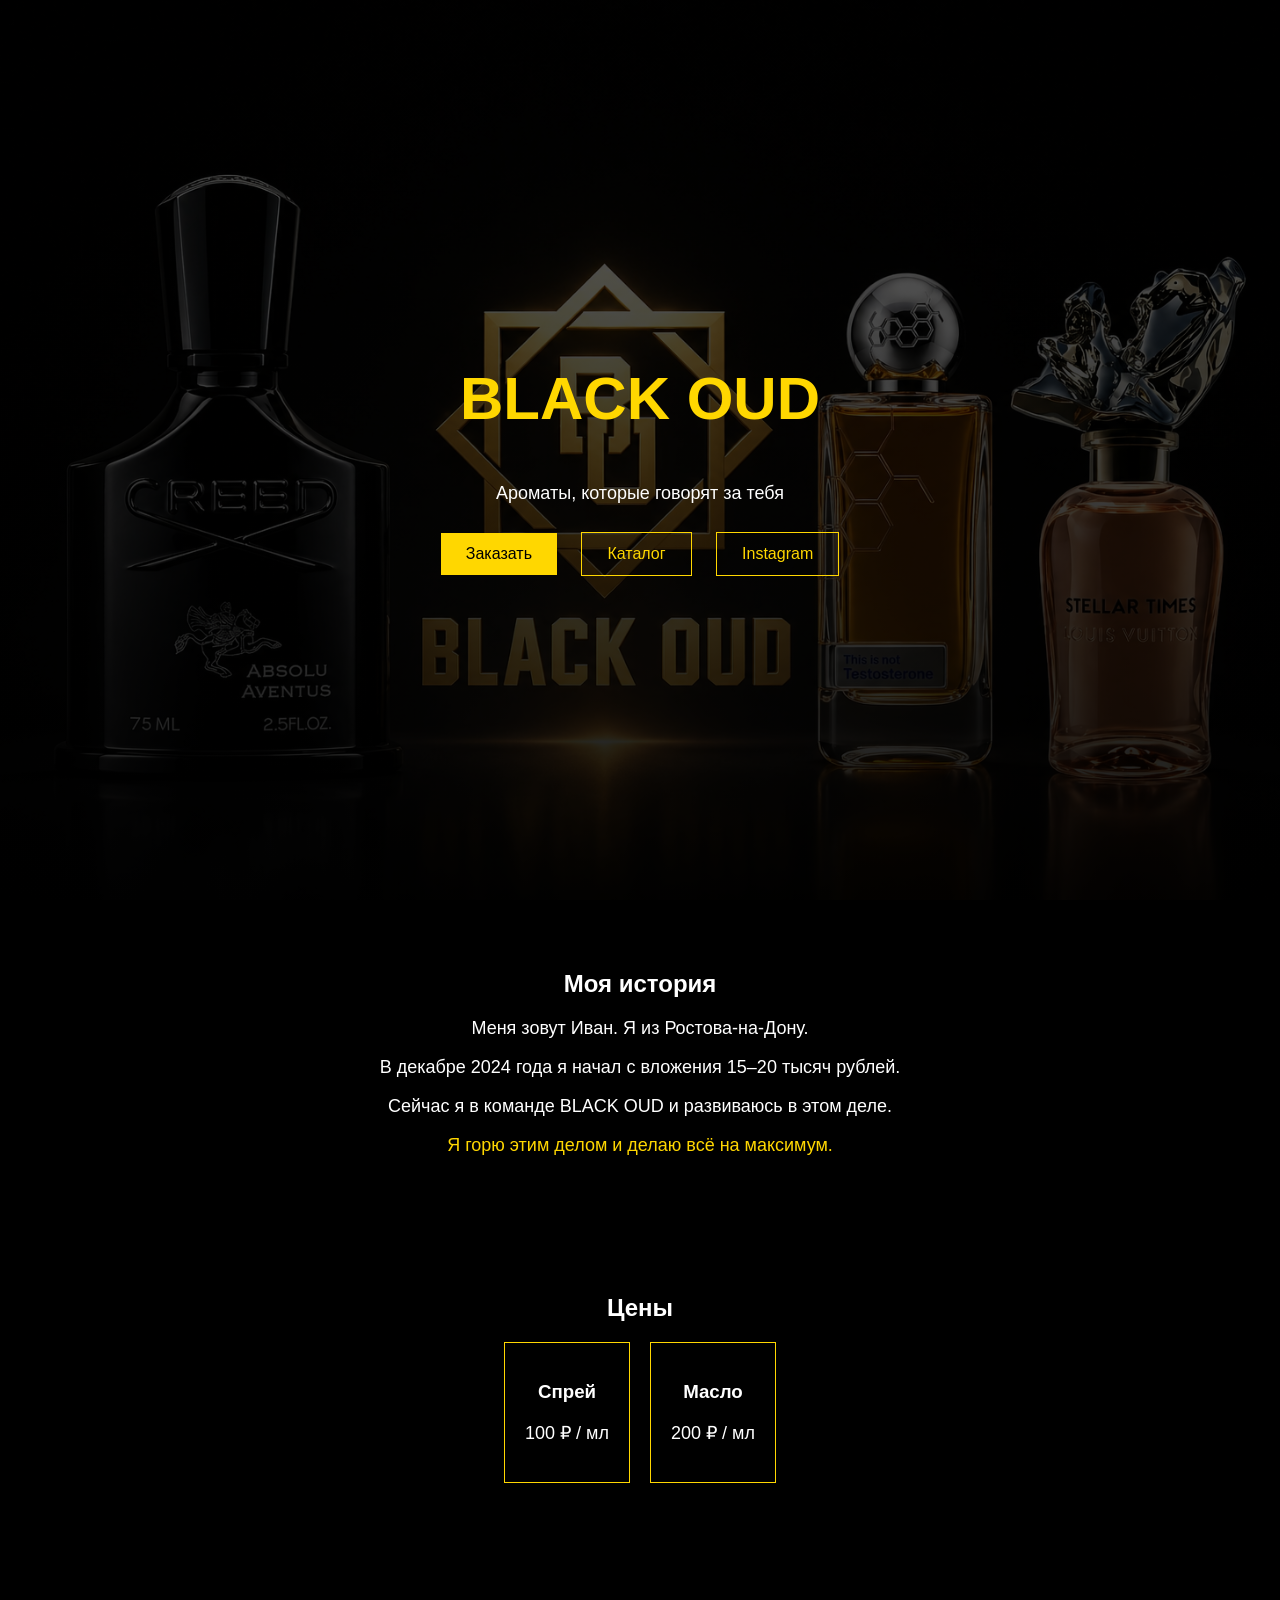
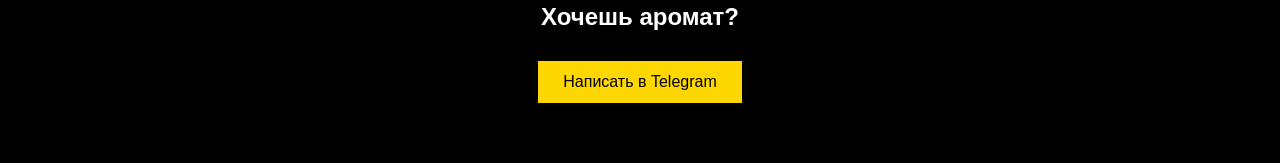
<file: index.html>
<!DOCTYPE html>

<html lang="ru">
<head>
    <meta charset="UTF-8">
    <meta name="viewport" content="width=device-width, initial-scale=1.0">
    <title>BLACK OUD</title>
    <link rel="stylesheet" href="style.css">
</head>
<body>

<section class="hero">
    <div class="overlay">
        <h1>BLACK OUD</h1>
        <p>Ароматы, которые говорят за тебя</p>

        <div class="buttons">
            <a href="https://t.me/aromatoud?text=Привет,%20хочу%20парфюм)" target="_blank" class="btn">Заказать</a>
            <a href="catalog.html" class="btn outline">Каталог</a>
            <a href="https://instagram.com/black_oud_rnd" target="_blank" class="btn outline">Instagram</a>
        </div>
    </div>
</section>

<section class="about">
    <h2>Моя история</h2>
    <p>Меня зовут Иван. Я из Ростова-на-Дону.</p>
    <p>В декабре 2024 года я начал с вложения 15–20 тысяч рублей.</p>
    <p>Сейчас я в команде BLACK OUD и развиваюсь в этом деле.</p>
    <p class="highlight">Я горю этим делом и делаю всё на максимум.</p>
</section>

<section class="prices">
    <h2>Цены</h2>
    <div class="price-box">
        <div class="card">
            <h3>Спрей</h3>
            <p>100 ₽ / мл</p>
        </div>
        <div class="card">
            <h3>Масло</h3>
            <p>200 ₽ / мл</p>
        </div>
    </div>
</section>

<section class="cta">
    <h2>Хочешь аромат?</h2>
    <a href="https://t.me/aromatoud?text=Привет,%20хочу%20парфюм)" target="_blank" class="btn big">
        Написать в Telegram
    </a>
</section>

</body>
</html>
</file>
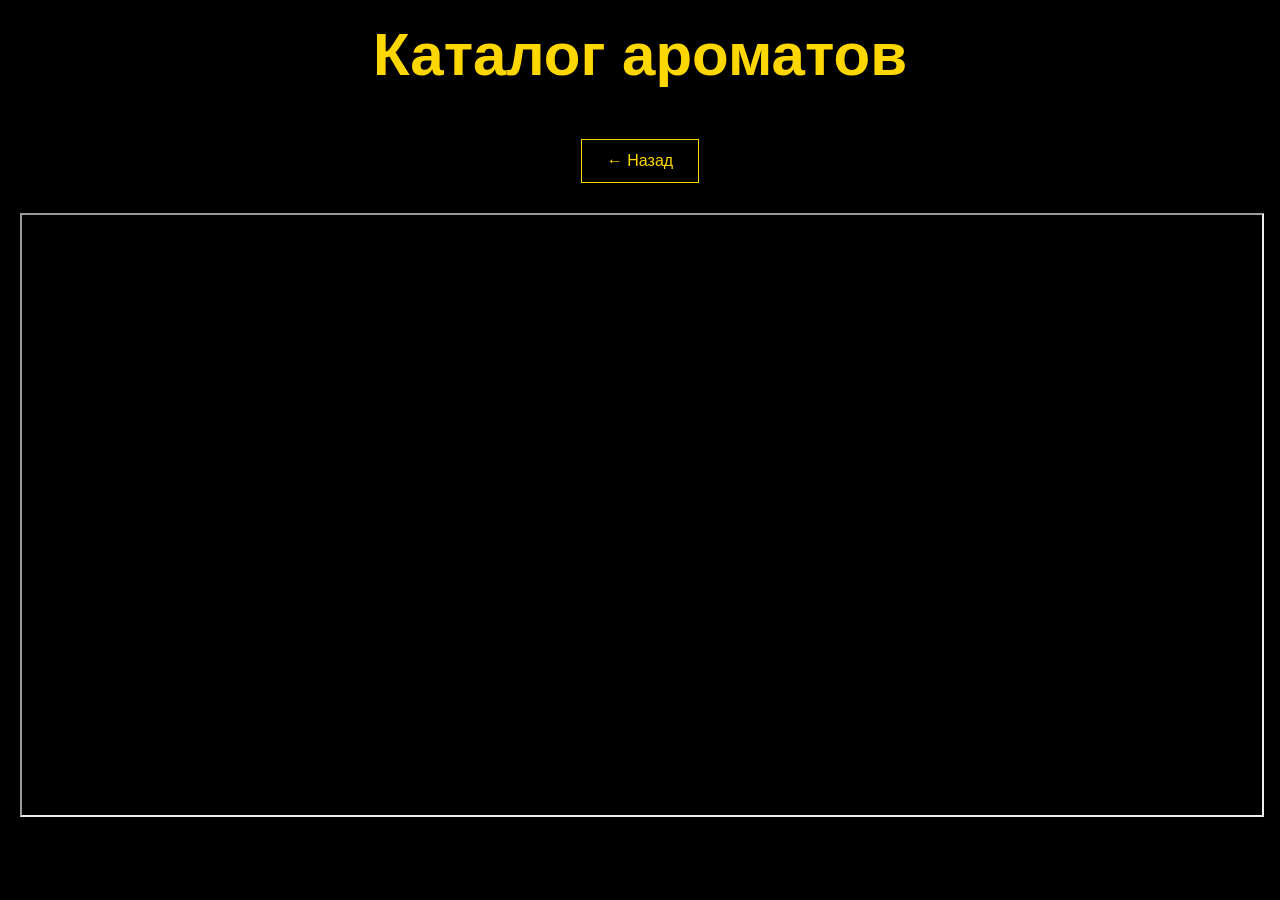
<file: catalog.html>
<!DOCTYPE html>

<html lang="ru">
<head>
    <meta charset="UTF-8">
    <meta name="viewport" content="width=device-width, initial-scale=1.0">
    <title>Каталог</title>
    <link rel="stylesheet" href="style.css">
</head>
<body>

<h1 style="text-align:center; margin-top:20px;">Каталог ароматов</h1>

<div style="text-align:center;">
    <a href="index.html" class="btn outline">← Назад</a>
</div>

<section class="catalog">
    <iframe 
        src="https://docs.google.com/spreadsheets/d/1lqhvxZaqfwxLA2PdvucyVqpVdn5Vler8/preview"
        width="100%" 
        height="600">
    </iframe>
</section>

</body>
</html>
</file>
<file: style.css>
body {
    margin: 0;
    font-family: Arial;
    background: black;
    color: white;
}

/* ОБЛОЖКА */
.hero {
    height: 100vh;
    background:
        linear-gradient(rgba(0,0,0,0.6), rgba(0,0,0,0.9)),
        url("IMG_1486.png") center center / cover no-repeat;
    display: flex;
    justify-content: center;
    align-items: center;
    text-align: center;
}

.overlay {
    padding: 40px;
}

h1 {
    color: gold;
    font-size: 60px;
}

p {
    font-size: 18px;
}

/* КНОПКИ */
.btn {
    display: inline-block;
    padding: 12px 25px;
    margin: 10px;
    background: gold;
    color: black;
    text-decoration: none;
}

.btn.outline {
    background: transparent;
    border: 1px solid gold;
    color: gold;
}

/* БЛОКИ */
.about, .prices, .cta {
    padding: 50px;
    text-align: center;
}

.price-box {
    display: flex;
    justify-content: center;
    gap: 20px;
}

.card {
    border: 1px solid gold;
    padding: 20px;
}

.highlight {
    color: gold;
}

.catalog {
    padding: 20px;
}

/* ===== МОБИЛЬНАЯ АДАПТАЦИЯ ===== */
@media (max-width: 768px) {

h1 {
    font-size: 36px;
}

p {
    font-size: 16px;
    padding: 0 10px;
}

.overlay {
    padding: 20px;
}

.btn {
    display: block;
    width: 80%;
    margin: 10px auto;
    text-align: center;
}

.price-box {
    flex-direction: column;
    align-items: center;
}

.card {
    width: 80%;
}

.about, .prices, .cta {
    padding: 30px 10px;
}

iframe {
    height: 400px;
}
}
</file>
